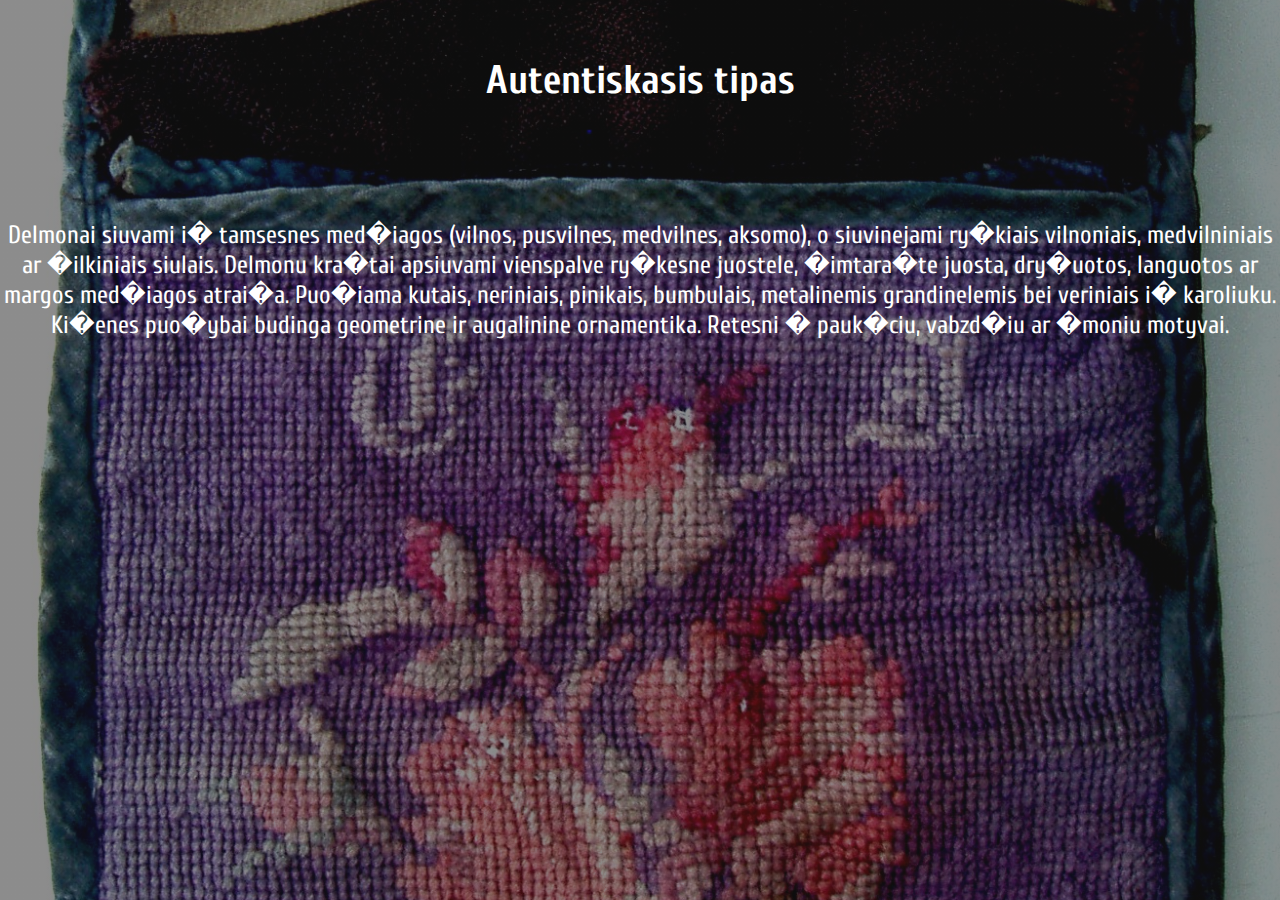
<file: kuryba.html>
<!DOCTYPE html>
<html>
  <head>
      <title>Delmonas</title>
	  <link href="https://fonts.googleapis.com/css?family=Cuprum" rel="stylesheet"> 
      <link rel="stylesheet" type="text/css" href="style.css"/>
  </head>
    <body>
      <div class="container">
	    <div class="hero-copy-copy-copy">
		  <h1>Autentiskasis tipas</h1> 
		    <p>Delmonai siuvami i� tamsesnes med�iagos (vilnos, pusvilnes, medvilnes, aksomo), o siuvinejami ry�kiais vilnoniais,
			medvilniniais ar �ilkiniais siulais. Delmonu kra�tai apsiuvami vienspalve ry�kesne juostele, �imtara�te juosta, dry�uotos,
			languotos ar margos med�iagos atrai�a. Puo�iama kutais, neriniais, pinikais, bumbulais, metalinemis grandinelemis bei veriniais 
			i� karoliuku. Ki�enes puo�ybai budinga geometrine ir augalinine ornamentika. Retesni � pauk�ciu, vabzd�iu ar �moniu motyvai.</p>
        </div>		
      </div>	
	</body>
</html>
</file>
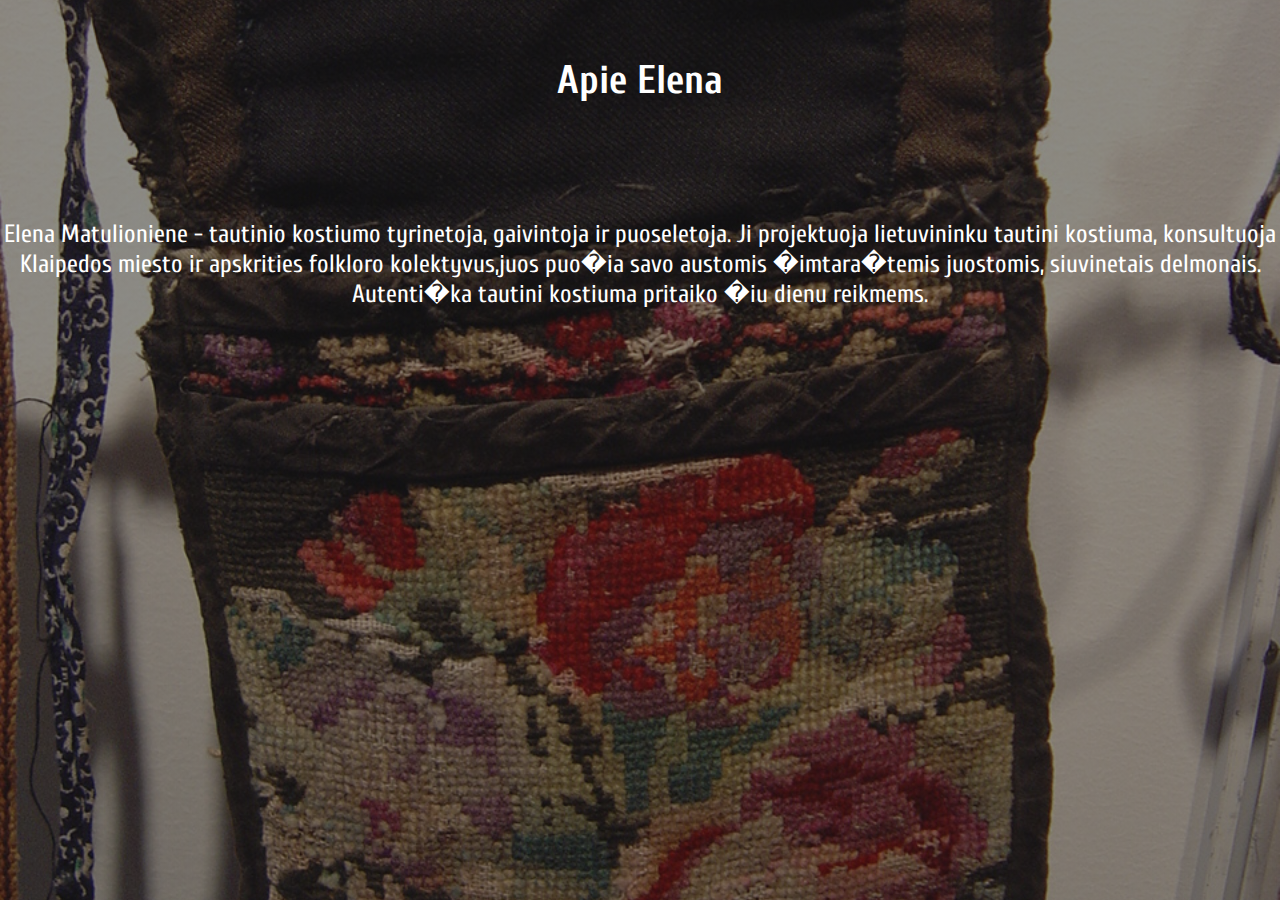
<file: tyrimai.html>
<!DOCTYPE html>
<html>
  <head>
      <title>Delmonas</title>
	  <link href="https://fonts.googleapis.com/css?family=Cuprum" rel="stylesheet"> 
      <link rel="stylesheet" type="text/css" href="style.css"/>
  </head>
    <body>
      <div class="container">
	    <div class="hero-copy-copy">
		  <h1>Apie Elena</h1> 
		    <p>Elena Matulioniene - tautinio kostiumo tyrinetoja, gaivintoja ir puoseletoja. Ji projektuoja lietuvininku tautini kostiuma,
			konsultuoja Klaipedos miesto ir apskrities folkloro kolektyvus,juos puo�ia savo austomis �imtara�temis juostomis, siuvinetais delmonais. 
			Autenti�ka tautini kostiuma pritaiko �iu dienu reikmems. </p>
        </div>		
      </div>	
	</body>
</html>
</file>
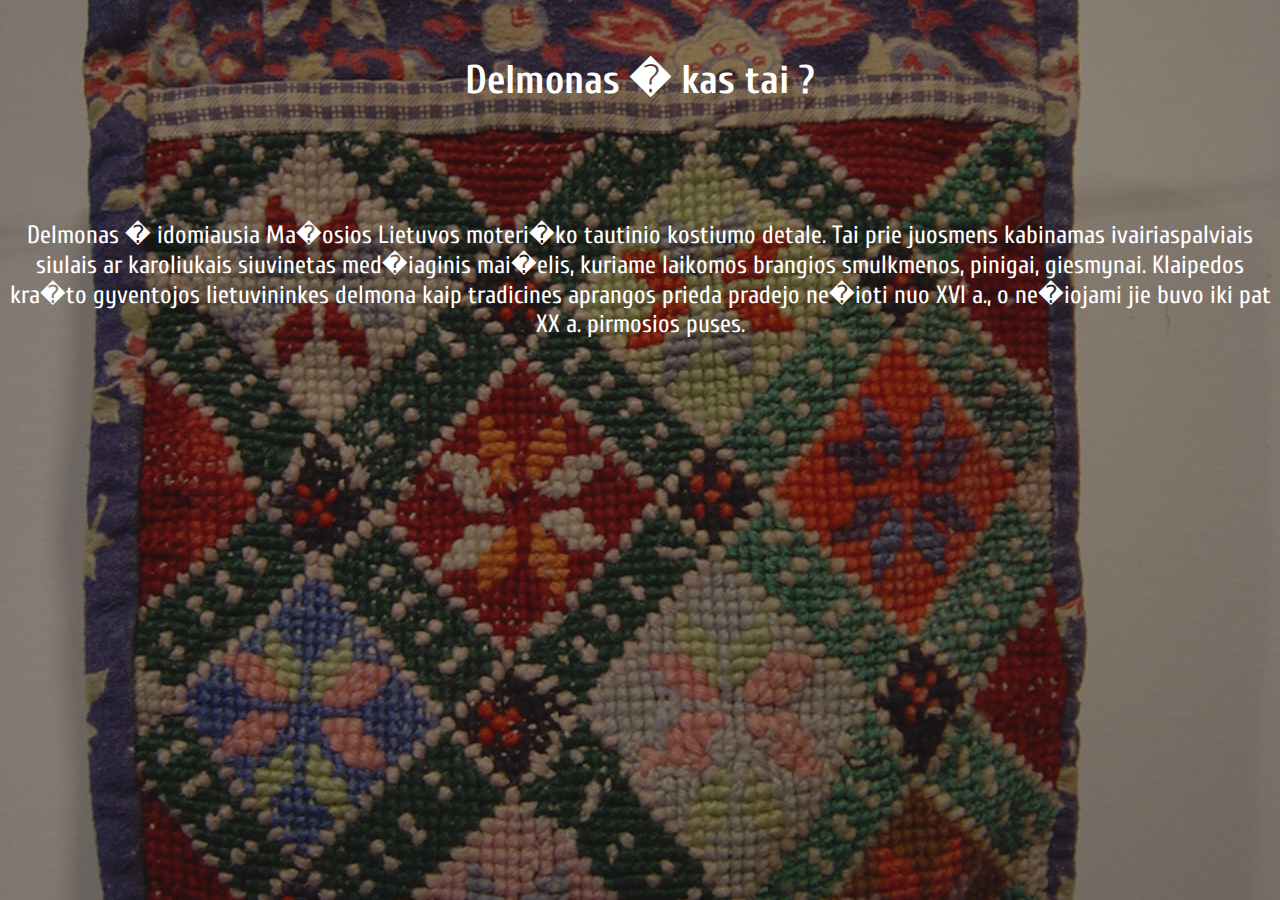
<file: images/istorija.html>
<!DOCTYPE html>

<html>
  <head>
      <title>Delmonas</title>
	  <link href="https://fonts.googleapis.com/css?family=Cuprum" rel="stylesheet"> 
      <link rel="stylesheet" type="text/css" href="style.css"/>
  </head>
    <body>
      <div class="container">
	    <div class="hero-copy">
		  <h1>Delmonas � kas tai ?</h1> 
		    <p>Delmonas � idomiausia Ma�osios Lietuvos moteri�ko tautinio kostiumo detale. Tai prie juosmens kabinamas ivairiaspalviais siulais ar karoliukais siuvinetas med�iaginis mai�elis, kuriame laikomos brangios smulkmenos, pinigai, giesmynai. 
                Klaipedos kra�to gyventojos lietuvininkes delmona kaip tradicines aprangos prieda pradejo ne�ioti nuo XVI a., o ne�iojami jie buvo iki pat XX a. pirmosios puses.</p>
        </div>		
      </div>	
	</body>
</html>
</file>
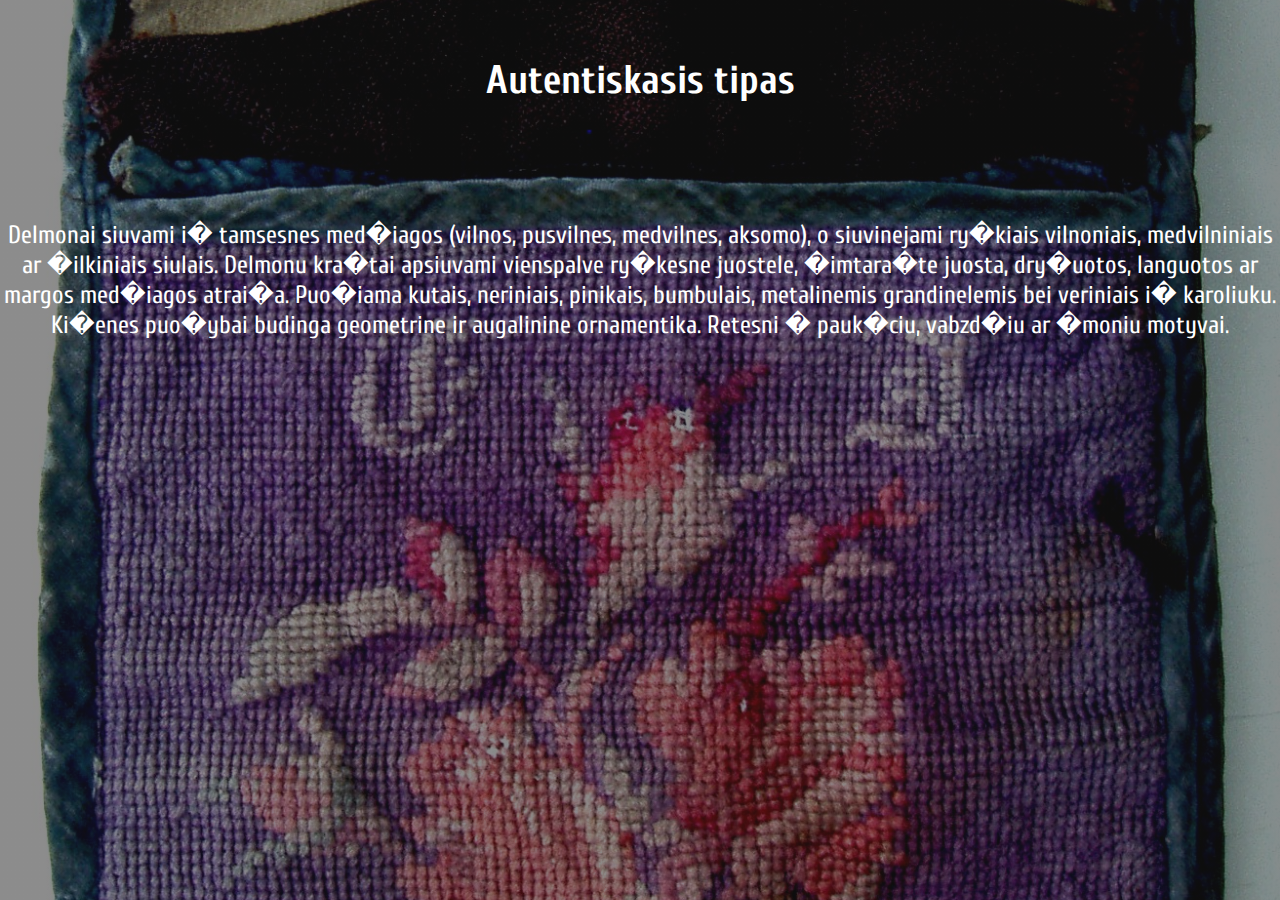
<file: images/kuryba.html>
<!DOCTYPE html>
<html>
  <head>
      <title>Delmonas</title>
	  <link href="https://fonts.googleapis.com/css?family=Cuprum" rel="stylesheet"> 
      <link rel="stylesheet" type="text/css" href="style.css"/>
  </head>
    <body>
      <div class="container">
	    <div class="hero-copy-copy-copy">
		  <h1>Autentiskasis tipas</h1> 
		    <p>Delmonai siuvami i� tamsesnes med�iagos (vilnos, pusvilnes, medvilnes, aksomo), o siuvinejami ry�kiais vilnoniais,
			medvilniniais ar �ilkiniais siulais. Delmonu kra�tai apsiuvami vienspalve ry�kesne juostele, �imtara�te juosta, dry�uotos,
			languotos ar margos med�iagos atrai�a. Puo�iama kutais, neriniais, pinikais, bumbulais, metalinemis grandinelemis bei veriniais 
			i� karoliuku. Ki�enes puo�ybai budinga geometrine ir augalinine ornamentika. Retesni � pauk�ciu, vabzd�iu ar �moniu motyvai.</p>
        </div>		
      </div>	
	</body>
</html>
</file>
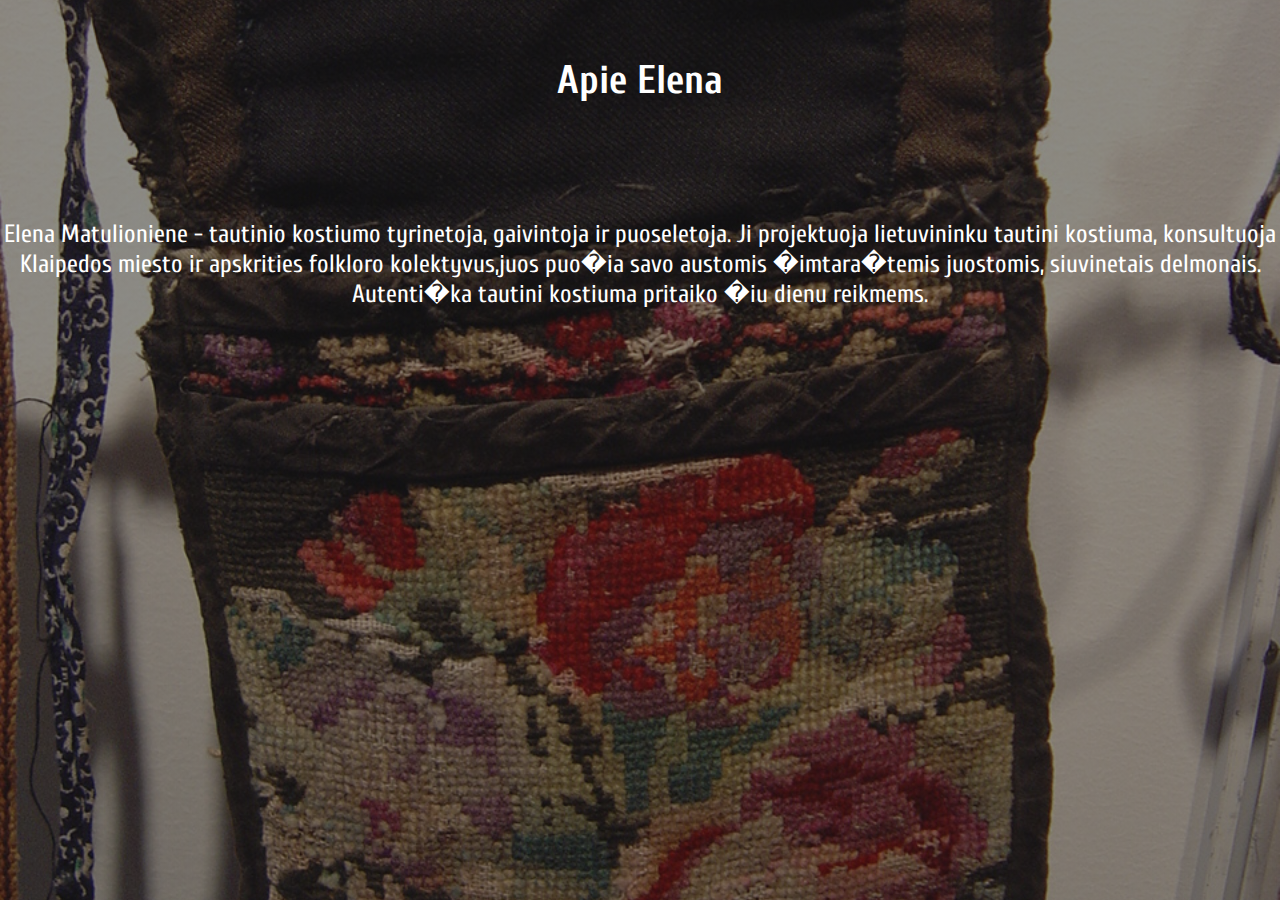
<file: images/tyrimai.html>
<!DOCTYPE html>
<html>
  <head>
      <title>Delmonas</title>
	  <link href="https://fonts.googleapis.com/css?family=Cuprum" rel="stylesheet"> 
      <link rel="stylesheet" type="text/css" href="style.css"/>
  </head>
    <body>
      <div class="container">
	    <div class="hero-copy-copy">
		  <h1>Apie Elena</h1> 
		    <p>Elena Matulioniene - tautinio kostiumo tyrinetoja, gaivintoja ir puoseletoja. Ji projektuoja lietuvininku tautini kostiuma,
			konsultuoja Klaipedos miesto ir apskrities folkloro kolektyvus,juos puo�ia savo austomis �imtara�temis juostomis, siuvinetais delmonais. 
			Autenti�ka tautini kostiuma pritaiko �iu dienu reikmems. </p>
        </div>		
      </div>	
	</body>
</html>
</file>
<file: style.css>
body, html {
	margin:0;
	font:1em 'Cuprum', sans-serif;
	
}

.nav-main {
	width:100%;
	background-color:#e5e2e1;	
    height:70px;
    color:#000;	
}

.nav-main .logo {
	float:left;
	height:40px;
	padding:15px 40px;
	font-size:3em;
	line-height:40px;
	margin:0px 30px;
}

.nav-main > ul {
	float:right;
	margin:0px 50px;
	padding:0;
	list-style-type:none;
}
	

.nav-main > ul > li {
	float:left;
}

.nav-item {
	display:inline-block;
	padding:15px 12px;
	margin:0;
	height:40px;
	line-height:40px;
	color:#000;
	text-decoration:none;
	font-size:1.3em;
}  


.nav-item:focus {
	background-color:#8e8e8e; 
}

.nav-item:focus ~ .nav-content {
	max-height:400px;
	-webkit-transition:max-height 0.4s ease-in;
	-moz-transition:max-height 0.4s ease-in;
	transition:max-height 0.4s ease-in;
}

.nav-item:hover {
	background-color:#fff;
}

.nav-content {
	position:absolute;
	top:70px;
	overflow:hidden;
	background-color:#fff;
	color:#000;
	max-height:0;
}

.nav-content a {
	color:#000;
	text-decoration:none;
	
}

.nav-content a:hover {
	text-decoration:underline;
} 

.nav-sub {
	padding:20px;
}

.nav-sub ul {
	padding:0;
	margin:0;
	list-style-type:none;
}

.nav-sub ul li a {
	display:inline-block;
	padding:5px 0;
	
}

.container {
	position: absolute;
	left: 0;
	top: 0;
	width: 100%;
	height: 100%;
}

.hero {
	height: 100%;
	width: 100%;
	background-image: url("background.jpg");
	background-size: cover;
	background-repeat: no-repeat;
	background-position: center center;
}



.hero-copy {
	height: 100%;
	width: 100%;
	background: linear-gradient(rgba(26, 26, 26, 0.5), rgba(26, 26, 26, 0.5)), url("kitas.jpg");
	background-size: cover;
	background-repeat: no-repeat;
	background-position: center center;
}

 h1 {
	font-size: 40px;
	text-align: center;
	margin:auto;
	color:#fff;
	margin-bottom: 1.5em;
	line-height: 4em;

}

 p {
	font-size: 25px;
	margin:auto;
	color:#fff;
	text-align: center;
}

.hero-copy-copy {
	height: 100%;
	width: 100%;
	background: linear-gradient(rgba(26, 26, 26, 0.5), rgba(26, 26, 26, 0.5)), url("apieelena.jpg");
	background-size: cover;
	background-repeat: no-repeat;
	background-position: center center;
}

.hero-copy-copy-copy {
	height: 100%;
	width: 100%;
	background: linear-gradient(rgba(26, 26, 26, 0.5), rgba(26, 26, 26, 0.5)), url("svajone.jpg");
	background-size: cover;
	background-repeat: no-repeat;
	background-position: center center;
}
</file>
<file: images/style.css>
body, html {
	margin:0;
	font:1em 'Cuprum', sans-serif;
	
}

.nav-main {
	width:100%;
	background-color:#e5e2e1;	
    height:70px;
    color:#000;	
}

.nav-main .logo {
	float:left;
	height:40px;
	padding:15px 40px;
	font-size:3em;
	line-height:40px;
	margin:0px 30px;
}

.nav-main > ul {
	float:right;
	margin:0px 50px;
	padding:0;
	list-style-type:none;
}
	

.nav-main > ul > li {
	float:left;
}

.nav-item {
	display:inline-block;
	padding:15px 12px;
	margin:0;
	height:40px;
	line-height:40px;
	color:#000;
	text-decoration:none;
	font-size:1.3em;
}  


.nav-item:focus {
	background-color:#8e8e8e; 
}

.nav-item:focus ~ .nav-content {
	max-height:400px;
	-webkit-transition:max-height 0.4s ease-in;
	-moz-transition:max-height 0.4s ease-in;
	transition:max-height 0.4s ease-in;
}

.nav-item:hover {
	background-color:#fff;
}

.nav-content {
	position:absolute;
	top:70px;
	overflow:hidden;
	background-color:#fff;
	color:#000;
	max-height:0;
}

.nav-content a {
	color:#000;
	text-decoration:none;
	
}

.nav-content a:hover {
	text-decoration:underline;
} 

.nav-sub {
	padding:20px;
}

.nav-sub ul {
	padding:0;
	margin:0;
	list-style-type:none;
}

.nav-sub ul li a {
	display:inline-block;
	padding:5px 0;
	
}

.container {
	position: absolute;
	left: 0;
	top: 0;
	width: 100%;
	height: 100%;
}

.hero {
	height: 100%;
	width: 100%;
	background-image: url("background.jpg");
	background-size: cover;
	background-repeat: no-repeat;
	background-position: center center;
}



.hero-copy {
	height: 100%;
	width: 100%;
	background: linear-gradient(rgba(26, 26, 26, 0.5), rgba(26, 26, 26, 0.5)), url("nida.jpg");
	background-size: cover;
	background-repeat: no-repeat;
	background-position: center center;
}

 h1 {
	font-size: 40px;
	text-align: center;
	margin:auto;
	color:#fff;
	margin-bottom: 1.5em;
	line-height: 4em;

}

 p {
	font-size: 25px;
	margin:auto;
	color:#fff;
	text-align: center;
}

.hero-copy-copy {
	height: 100%;
	width: 100%;
	background: linear-gradient(rgba(26, 26, 26, 0.5), rgba(26, 26, 26, 0.5)), url("apieelena.jpg");
	background-size: cover;
	background-repeat: no-repeat;
	background-position: center center;
}

.hero-copy-copy-copy {
	height: 100%;
	width: 100%;
	background: linear-gradient(rgba(26, 26, 26, 0.5), rgba(26, 26, 26, 0.5)), url("svajone.jpg");
	background-size: cover;
	background-repeat: no-repeat;
	background-position: center center;
}
</file>
